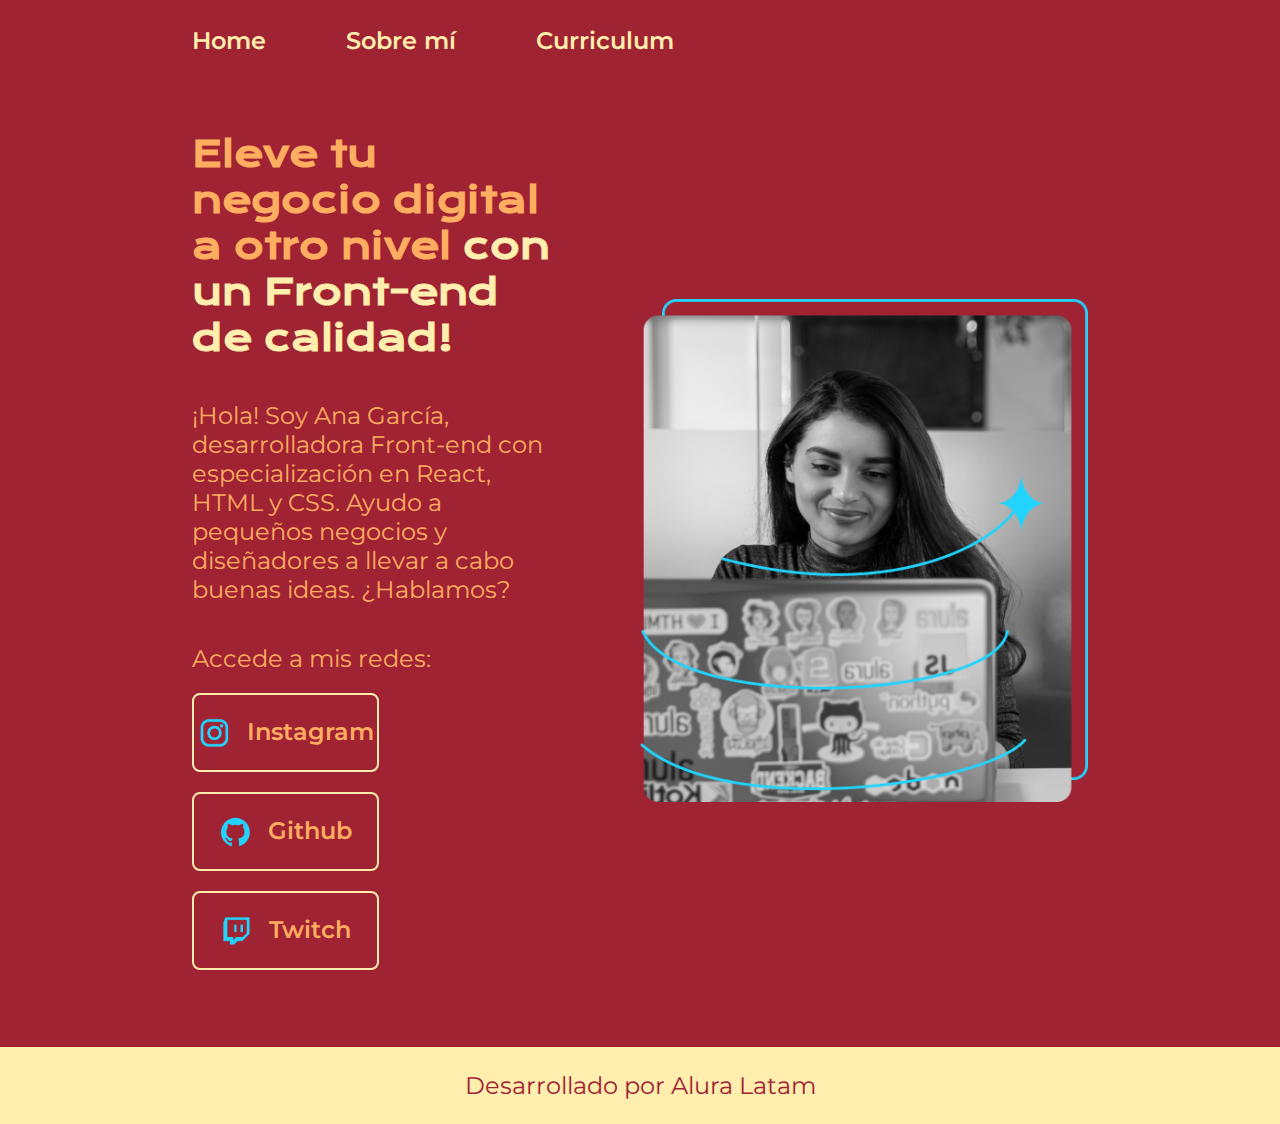
<file: index.html>
<!DOCTYPE html>
<html lang="es-mx">
<head>
    <meta charset="UTF-8">
    <meta name="viewport" content="width=device-width, initial-scale=1.0">
    <title>Home</title>
    <link rel="stylesheet" href="./styles/style.css">
</head>
<body>
    <header class="header">
        <nav class="header__menu">
            <a class="header__menu__link" href="index.html">Home</a>
            <a class="header__menu__link" href="about.html">Sobre mí</a>
            <a class="header__menu__link" href="curriculum.html">Curriculum</a>
        </nav>
    </header>
    <main class="presentacion">
        <section class="presentacion__contenido">
            <h1 class="presentacion__contenido__titulo">
                 Eleve tu negocio digital a otro nivel 
                 <strong class="titulo-destaque">con un Front-end de calidad!
                 </strong></h1>
                <p class="presentacion__contenido__texto">¡Hola! Soy Ana García, desarrolladora Front-end con
                    especialización en React, HTML y CSS. Ayudo a pequeños negocios y 
                    diseñadores a llevar a cabo buenas ideas. 
                    ¿Hablamos?
                </p>

                <div class="presentacion__enlaces">
                    <h2 class="presentacion__enlaces_subtitulo">Accede a mis redes:</h2>
                    <a class="presentacion_enlaces_link" href="https://www.instagram.com/">
                        <img src="./assets/instagram.png" alt="Icono de Instagram">
                        Instagram</a>
                    <a class="presentacion_enlaces_link" href="https://www.github.com/">
                        <img src="./assets/github.png" alt="Icono de Github">
                        Github</a>
                    <a class="presentacion_enlaces_link" href="https://www.twitch.tv/">
                        <img src="./assets/twitch.png" alt="Icono de Github">
                            Twitch</a>
                </div>
        </section>
            <img class="presentacion__imagen" src="./assets/Imagem.png" alt="Imagen de Ana García trabajando">
    </main>
    <footer class="footer">
        <p>Desarrollado por Alura Latam</p>
    </footer>

</body>
</html>
</file>
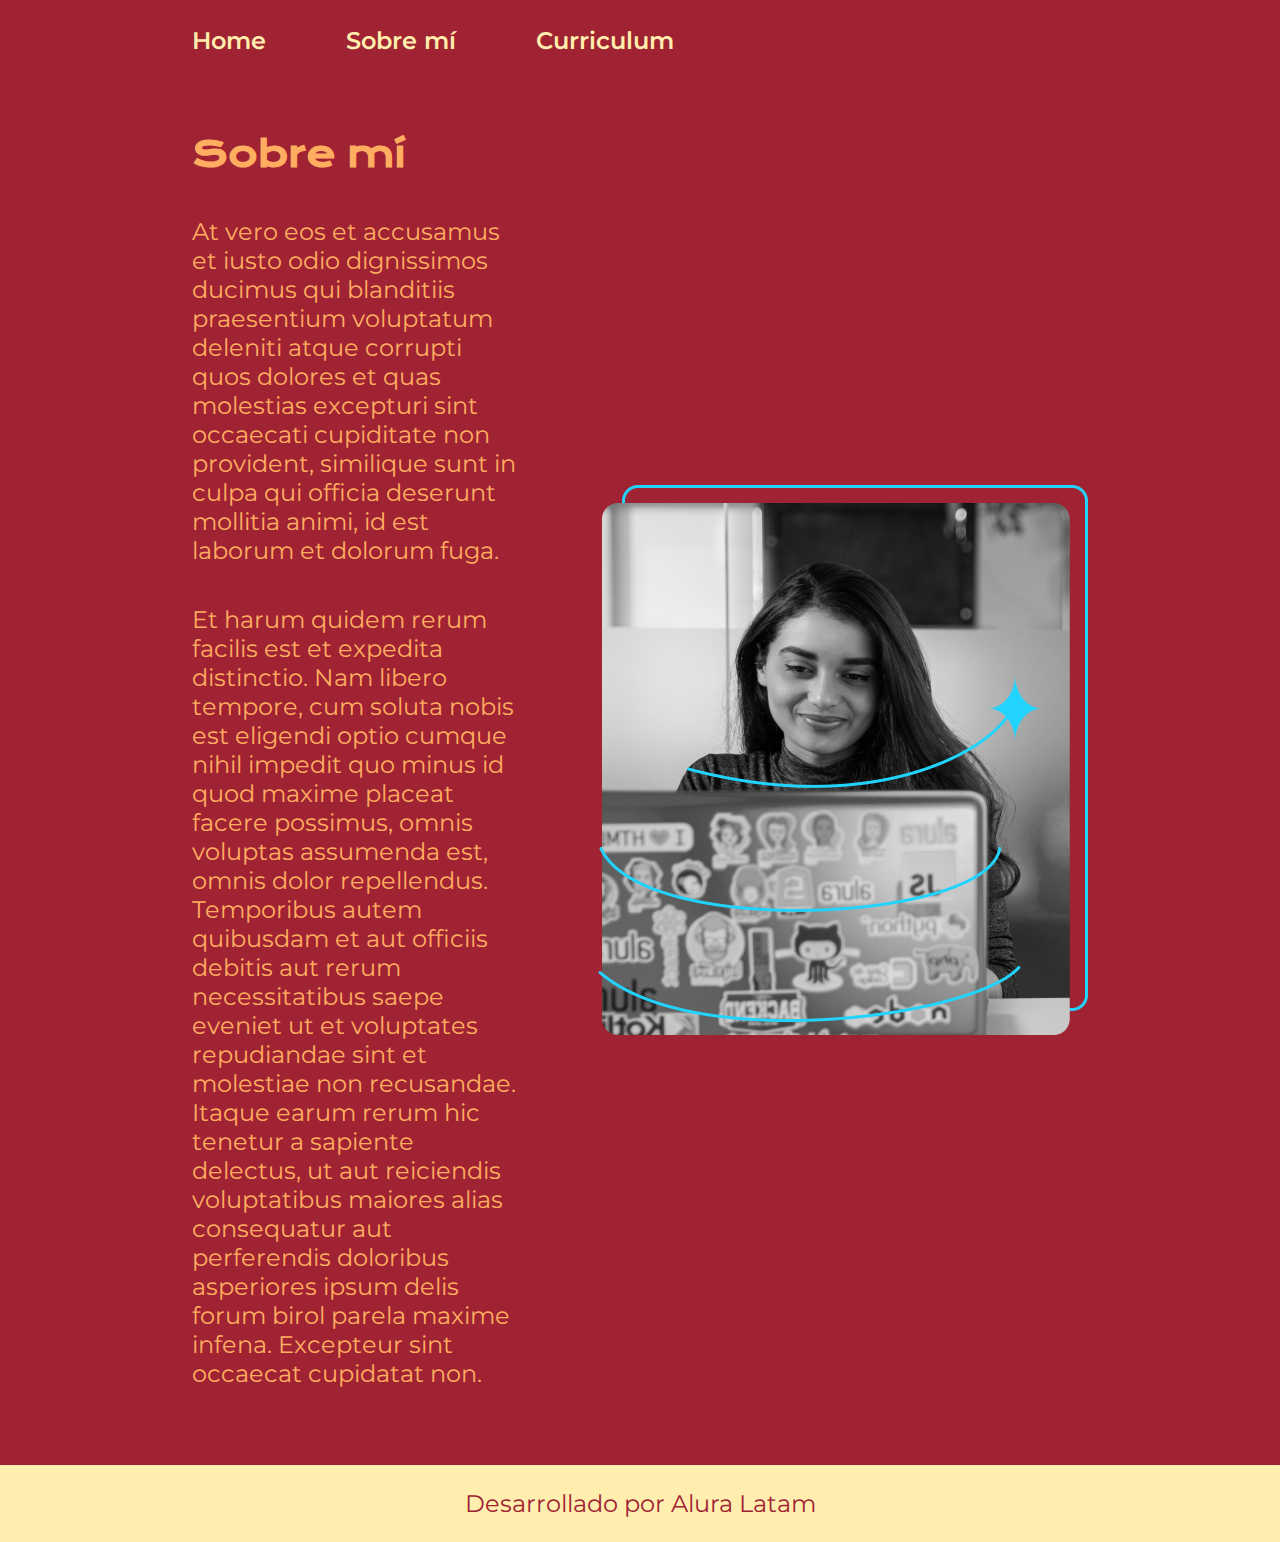
<file: about.html>
<!DOCTYPE html>
<html lang="es-mx">
<head>
    <meta charset="UTF-8">
    <meta name="viewport" content="width=device-width, initial-scale=1.0">
    <title>Sobre mí</title>
    <link rel="stylesheet" href="styles/style.css">
</head>

<body>
    <header class="header">
        <nav class="header__menu">
            <a class="header__menu__link" href="index.html">Home</a>
            <a class="header__menu__link" href="about.html">Sobre mí</a>
            <a class="header__menu__link" href="curriculum.html">Curriculum</a>
        </nav>
    </header>
    <main class="presentacion">
        <section class="presentacion__contenido">
            <h1 class="presentacion__contenido__titulo">Sobre mí</h1>
            <p class="presentacion__contenido__texto">At vero eos et accusamus et iusto odio dignissimos ducimus qui blanditiis praesentium voluptatum deleniti atque corrupti quos dolores et quas molestias excepturi sint occaecati cupiditate non provident, similique sunt in culpa qui officia deserunt mollitia animi, id est laborum et dolorum fuga.</p>
            <p class="presentacion__contenido__texto">Et harum quidem rerum facilis est et expedita distinctio. Nam libero tempore, cum soluta nobis est eligendi optio cumque nihil impedit quo minus id quod maxime placeat facere possimus, omnis voluptas assumenda est, omnis dolor repellendus. Temporibus autem quibusdam et aut officiis debitis aut rerum necessitatibus saepe eveniet ut et voluptates repudiandae sint et molestiae non recusandae. Itaque earum rerum hic tenetur a sapiente delectus, ut aut reiciendis voluptatibus maiores alias consequatur aut perferendis doloribus asperiores ipsum delis forum birol parela maxime infena. Excepteur sint occaecat cupidatat non.</p>
        </section>
        <img src="./assets/Imagem.png" alt="Imagen de Ana García trabajando">
    </main>
    <footer class="footer">
        <p>Desarrollado por Alura Latam</p>
    </footer>
</body>
</html>
</file>
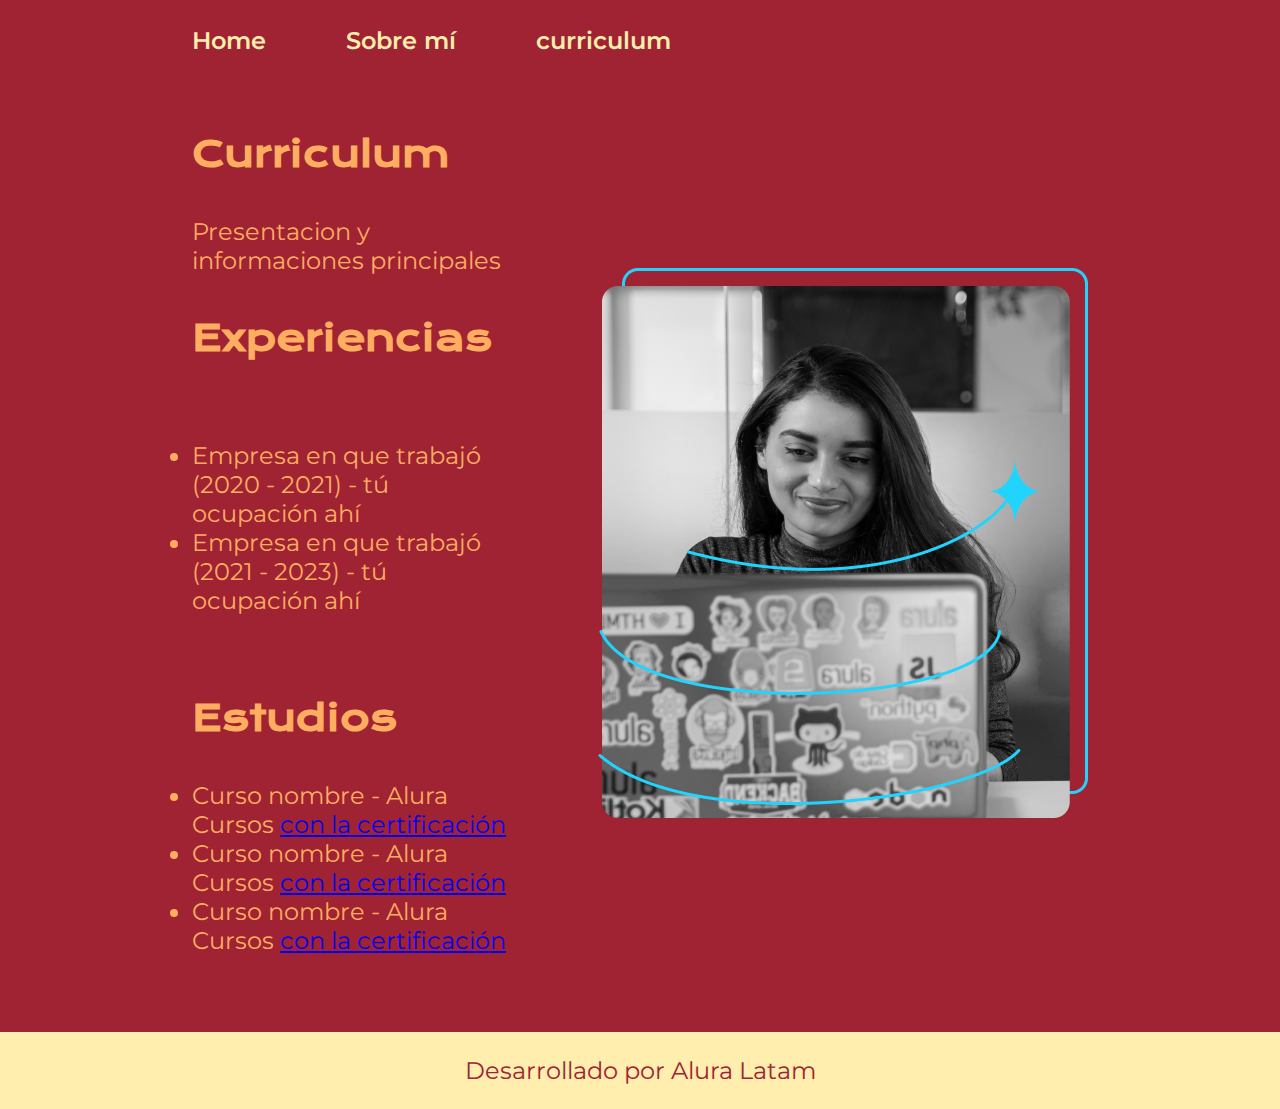
<file: curriculum.html>
<!DOCTYPE html>
<html lang="es-mx">
<head>
    <meta charset="UTF-8">
    <meta name="viewport" content="width=device-width, initial-scale=1.0">
    <title>Curriculum</title> 
    <link rel="stylesheet" href="./styles/style.css">
</head>
<body>
    <header class="header">
        <nav class="header__menu">
            <a class="header__menu__link" href="index.html">Home</a>
            <a class="header__menu__link" href="about.html">Sobre mí</a>
            <a class="header__menu__link" href="curriculum.html">curriculum</a>
        </nav>
    </header>
<main class="presentacion">
    <section class="presentacion__contenido">
        <h1 class="presentacion__contenido__titulo">
            Curriculum</h1>
            <p class="presentacion__contenido__texto">
                Presentacion y informaciones principales

            </p>
            <h2 class="presentacion__contenido__titulo">Experiencias</h2>
            <p class="presentacion__contenido__texto">
                <ul class="presentacion__contenido__texto">
                    <li> Empresa en que trabajó (2020 - 2021) - tú ocupación ahí </li>
                    <li> Empresa en que trabajó (2021 - 2023) - tú ocupación ahí </li>
                </ul>
            </p>
            <h2 class="presentacion__contenido__titulo">Estudios</h2>
            <div class="presentacion__contenido__texto">
                <ul class="presentacion__contenido__texto">
                    <li>Curso nombre - Alura Cursos <a href="linkdelacertificacion">con la certificación</a> </li>
                    <li>Curso nombre - Alura Cursos <a href="linkdelacertificacion">con la certificación</a></li>
                    <li>Curso nombre - Alura Cursos <a href="linkdelacertificacion">con la certificación</a></li>
                </ul>
            </div>
           
    </section>
        <img src="./assets/Imagem.png" alt="Foto de Ana García desarrolando un proyecto">
</main>
<footer class="footer">
    <p>Desarrollado por Alura Latam</p>
</footer>

</body>
</html>
</file>
<file: styles/style.css>
@import url('https://fonts.googleapis.com/css2?family=Krona+One&family=Montserrat&display=swap');

:root{
    --color-primario:#A02334;
    --color-secundario:#FFAD60;
    --color-terciario:#FFEEAD;
    --color-hover:#96CEB4;



    --fuente-montserrat: 'Montserrat', sans-serif;
    --fuente-krona:"Krona One", sans-serif;
}

* {
padding: 0;
margin: 0;
}

body{
    box-sizing: border-box;
    background-color: var(--color-primario);
    color: var(--color-secundario);
    
    }

.header{
    padding: 2% 0% 0% 15%;
}

.header__menu{
    display: flex;
    gap: 80px;

}

.header__menu__link{
    font-family: var(--fuente-montserrat);
    font-size: 1.5rem;
    font-weight: 600;
    color: var(--color-terciario);
    text-decoration: none;

}

.presentacion{
    padding: 6% 15%;
    display: flex;
    align-items: center;
    justify-content: space-between;
    gap: 82px;

}

.presentacion__contenido{
    width: 50%;
    display: flex;
    flex-direction: column;
    gap: 40px;
}

.presentacion__contenido__titulo{
    font-size: 2.25rem;
    font-family: var(--fuente-krona);
    font-weight: 600;
    font-style: normal;
    justify-content: center;
    gap: 32px;

}

.titulo-destaque{
    color:var(--color-terciario);
}

.presentacion__contenido__texto{
    font-size: 1.5rem;
    font-family: var(--fuente-montserrat);

}

.presentacion__enlaces{
    display: flex;
    justify-content: space-between;
    flex-direction: column;
    gap: 20px;

    
}

.presentacion__enlaces_subtitulo{
    flex-direction: column;
    font-family: var(--fuente-montserrat);
    font-size: 1.5rem;
    font-weight: 400;
}


.presentacion_enlaces_link{
    width: 50%;
    text-align: center;
    border-radius: 8px;
    font-size: 1.5rem;
    font-weight: 600;  
    padding: 21.5px 0;  
    text-decoration: none;
    color: var(--color-secundario);
    font-family: var(--fuente-montserrat);
    border: 2px solid var(--color-terciario);
    display: flex;
    justify-content: center;
    gap: 16px;

}

.presentacion_enlaces_link:hover{
    background-color: var(--color-hover);

}

.presentacion__imagen{
    width: 50%;

}

.footer{
    background-color: var(--color-terciario);
    padding: 24px;
    color: var(--color-primario);
    text-align: center;
    font-family: var(--fuente-montserrat);
    font-size: 1.5rem;
    font-weight: 400;
}

@media (max-width:1200px){

    .header{
        padding: 10%;

    }

    .header__menu{
        justify-content: center;

     }

    .presentacion{
        flex-direction: column-reverse;
        padding: 5%;

    }
         
    .presentacion__contenido{
        width: auto;

    }
}
</file>
